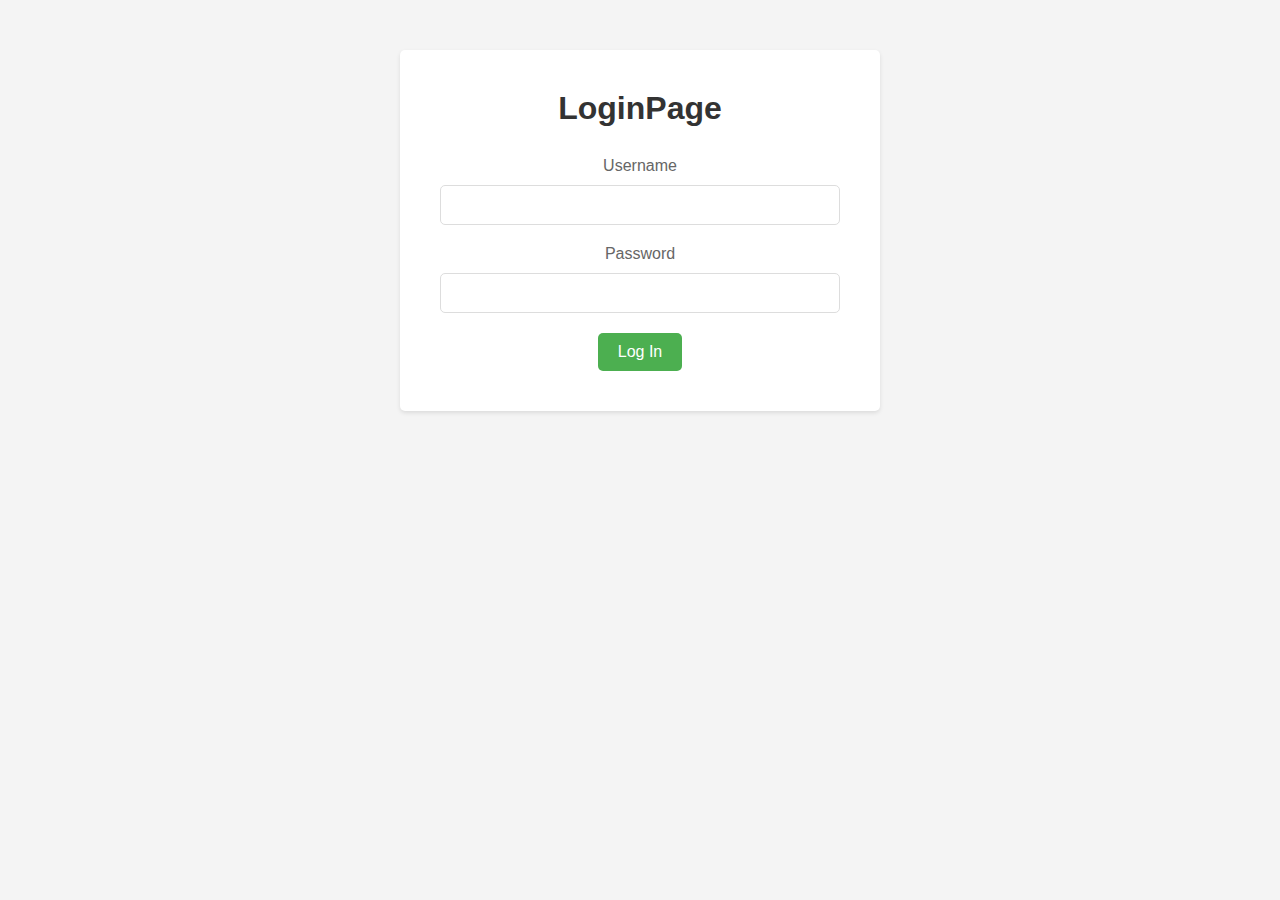
<file: index.html>
<!DOCTYPE html>
<html>
<head>
	<link rel="stylesheet" type="text/css" href="main.css">
	<title>Login</title>
</head>
<body>
	<div class="container">
		<h1>LoginPage</h1>
		<form id="login-form">
			<label for="username">Username</label>
			<input type="text" id="username" name="username" required>
			<label for="password">Password</label>
			<input type="password" id="password" name="password" required>
			<button type="submit">Log In</button>
		</form>
	</div>
    <p id="error-message" style="color: red;"></p>
    <script src="app.js"></script>
</body>
</html>
</file>
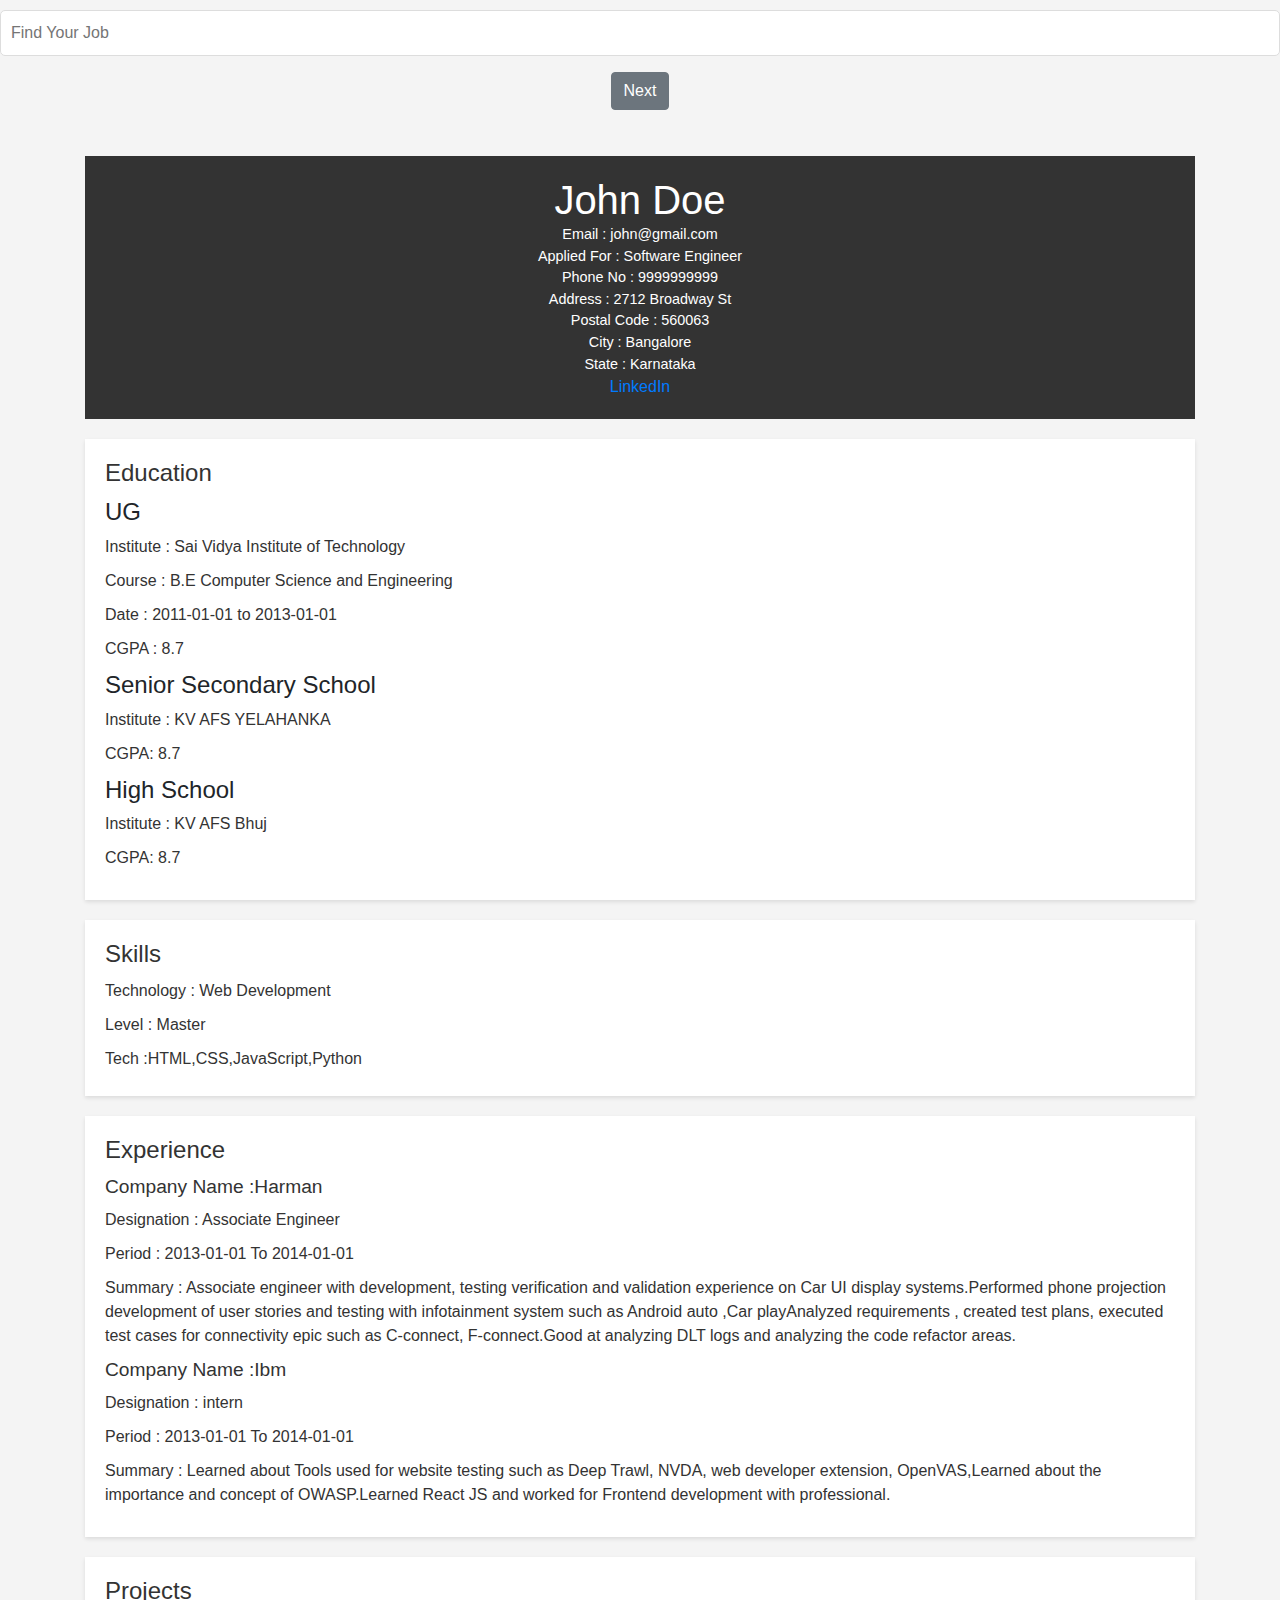
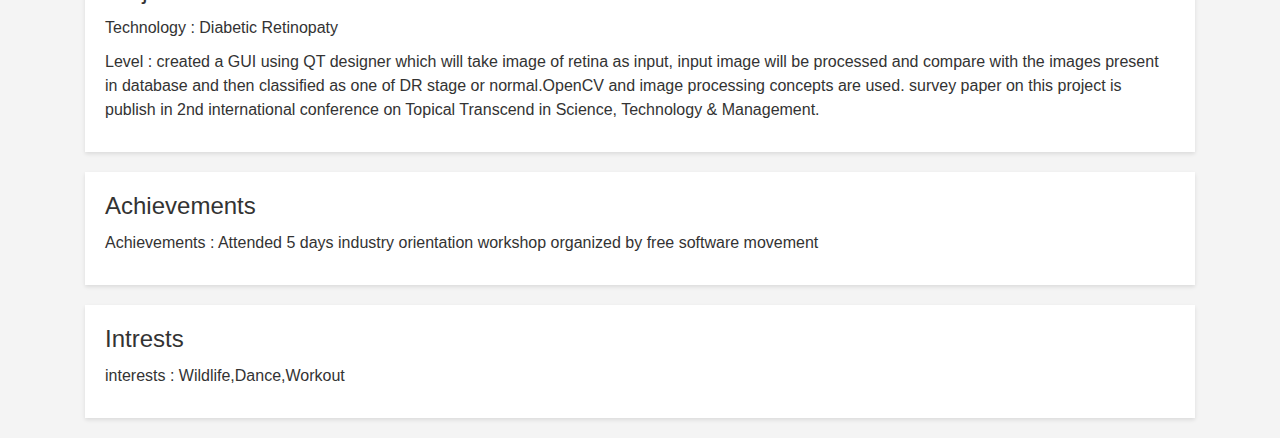
<file: resume.html>
<!DOCTYPE html>
<html lang="en">
<head>
    <meta charset="UTF-8">
    <meta name="viewport" content="width=device-width, initial-scale=1.0">
    <title>Resume</title>
    <script src="https://code.jquery.com/jquery-3.6.4.min.js"></script>
    <link rel="stylesheet" href="https://stackpath.bootstrapcdn.com/bootstrap/4.3.1/css/bootstrap.min.css">
    <link rel="stylesheet" type="text/css" href="styles.css">
    <style>
        #prevBtn, #nextBtn {
            display: none;
        }
    </style>
</head>
<body>
<div class="job">
    <!-- <label for="jobFilter">Filter by Job:</label> -->
    <input class="in" type="text" id="jobFilter" placeholder="Find Your Job">
    <!-- <button class="btn btn-primary" onclick="filterByJob()">Search</button> -->
    <div class="text-center mt-3">
        <button id="prevBtn" class="btn btn-secondary" onclick="showPrevious()">Previous</button>
        <button id="nextBtn" class="btn btn-secondary" onclick="showNext()">Next</button>
    </div>
</div>
    <div class="container mt-3" >
        <div class="personal-info" id="applicantDetails">
            <!-- Applicant details will be displayed here -->
        </div>

        
    </div>

    <script src="resume.js"></script>

</body>
</html>
</file>
<file: main.css>
body {
	background-color: #f4f4f4;
	font-family: Arial, sans-serif;
}

.container {
	background-color: #fff;
	border-radius: 5px;
	box-shadow: 0 2px 4px rgba(0, 0, 0, 0.1);
	padding: 40px;
	margin: 50px auto;
	max-width: 400px;
	text-align: center;
}

h1 {
	margin-top: 0;
	margin-bottom: 30px;
	color: #333;
}

label {
	display: block;
	margin-bottom: 10px;
	color: #666;
}

input[type="text"],
input[type="password"] {
	width: 100%;
	padding: 10px;
	border-radius: 5px;
	border: 1px solid #ddd;
	margin-bottom: 20px;
	box-sizing: border-box;
	font-size: 16px;
}

button[type="submit"] {
	background-color: #4CAF50;
	color: #fff;
	padding: 10px 20px;
	border: none;
	border-radius: 5px;
	cursor: pointer;
	font-size: 16px;
}

button[type="submit"]:hover {
	background-color: #3e8e41;
}

p {
	margin-top: 20px;
	color: #666;
}

p a {
	color: #4CAF50;
	text-decoration: none;
}

p a:hover {
	text-decoration: underline;
}

.error {
	color: #f00;
	font-size: 14px;
	margin-top: 10px;
}
</file>
<file: styles.css>
body {
	font-family: Arial, sans-serif;
	margin: 0;
	padding: 0;
	background-color: #f4f4f4;
}

header {
	background-color: #333;
	color: #fff;
	padding: 20px;
	text-align: center;
}

header h1 {
	margin: 0;
}

header p {
	margin: 0;
	font-size: 0.9em;
}

section {
	background-color: #fff;
	padding: 20px;
	margin: 20px 0;
	box-shadow: 0 2px 4px rgba(0, 0, 0, 0.1);
}

section h2 {
	margin: 0;
	margin-bottom: 10px;
	font-size: 1.5em;
	color: #333;
}

section h3 {
	margin: 0;
	margin-bottom: 10px;
	font-size: 1.2em;
	color: #333;
}

section p {
	margin: 0;
	margin-bottom: 10px;
	font-size: 1em;
	color: #333;
}

section ul {
	list-style-type: none;
	padding: 0;
	margin: 0;
}

section li {
	margin-bottom: 5px;
	font-size: 1em;
	color: #333;
}

footer {
	background-color: #333;
	color: #fff;
	padding: 10px;
	text-align: center;
	position: fixed;
	bottom: 0;
	left: 0;
	width: 100%;
}

footer p {
	margin: 0;
	font-size: 0.8em;
}

.job{
    padding-top: 10px;
    padding-bottom: 20px;
}

.in{
	width: 100%;
	padding: 10px;
	border-radius: 5px;
	border: 1px solid #ddd;
	margin-bottom: 20px;
	box-sizing: border-box;
	font-size: 16px;
	display: block;
	margin: 0 auto;
}

.btn{
	padding-bottom: 6px;
    margin-bottom: 10px;
}
</file>
